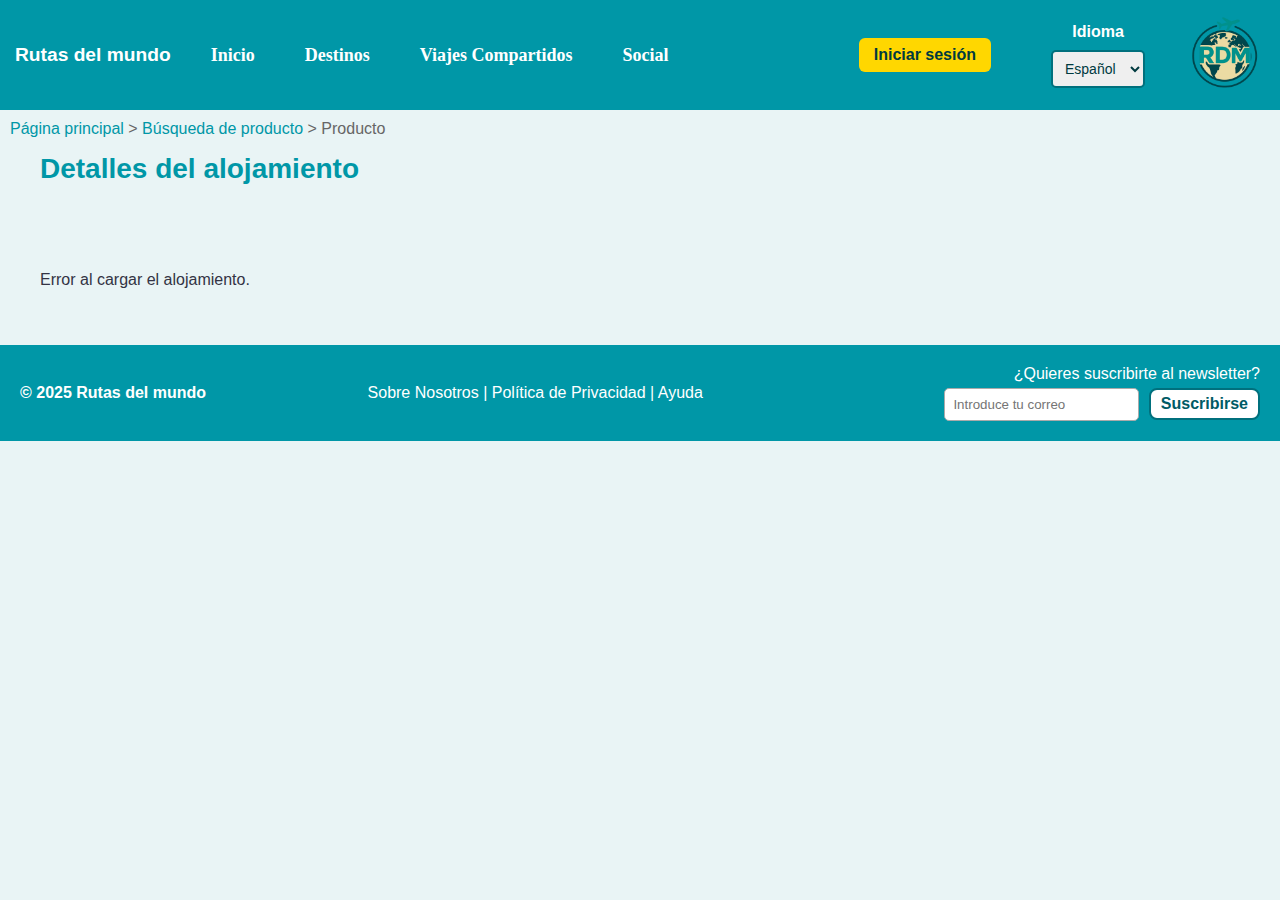
<file: producto.html>
<!DOCTYPE html>
<html lang="es">
<head>
  <meta charset="UTF-8" />
  <meta name="viewport" content="width=device-width, initial-scale=1.0" />
  <title>Producto</title>
  <link rel="stylesheet" href="css/index.css" />
  <link rel="stylesheet" href="css/producto.css" />
</head>
<body>

  <!-- HEADER -->
  <header class="header">
    <div class="menu-btn" id="menu-btn">
      <span></span>
      <span></span>
      <span></span>
    </div>

    <h2 class="titulo">Rutas del mundo</h2>

    <div class="login-btn">
      <a href="/inicioSesion.html" 
      data-section="header" data-value="login">Iniciar sesión</a>
    </div>

    <div class="idioma">
      <label for="Idioma" data-section="header" data-value="language">Idioma</label>
      <select id="Idioma" name="Idioma" data-language-selector>
        <option value="ES" data-language="es">Español</option>
        <option value="FR" data-language="fr">Français</option>
        <option value="EN" data-language="en">English</option>
      </select>
    </div>

    <div class="logo">
      <img src="/imagenes/logo.png" alt="Logo">
    </div>

    <nav id="nav">
      <a href="index.html" data-section="header" data-value="home"><h4>Inicio</h4></a>
      <a href="destinos.html" data-section="header" data-value="destinations"><h4>Destinos</h4></a>
      <a href="viajesCompartidos.html" data-section="header" data-value="shared-trips"><h4>Viajes Compartidos</h4></a>
      <a href="social.html" data-section="header" data-value="social"><h4>Social</h4></a>
    </nav>
  </header>

  <!-- Miga de pan -->
  <div class="breadcrumbs">
    <a href="index.html" data-section="destinations-page" data-value="breadcrumbs-main">Página principal</a> >
    <a id="breadcrumb-busqueda" href="#" data-section="product-result" data-value="breadcrumbs-product">Búsqueda de producto</a> >
    <span id="breadcrumb-producto">Producto</span>
  </div>

  <!-- Título contextual -->
  <h2 class="titulo-producto" data-section="product-result" data-value="title">Detalles del alojamiento</h2>

  <!-- CONTENIDO PRINCIPAL -->
  <main class="producto-layout">

    <!-- Columna izquierda -->
    <div class="columna-izquierda">
      <div class="imagen-principal">
        <img id="imagen-principal" src="" alt="Imagen del alojamiento" />
      </div>

      <div class="descripcion">
        <h3 id="nombre"></h3>
        <p id="descripcion"></p>
      </div>

      <div class="info-servicios">
        <h4 data-section="product-result" data-value="info">Información y comodidades</h4>
        <ul id="servicios-lista"></ul>
        <div class="checkin-checkout">
          <label>Check-in:</label> <span id="checkin">14:00</span><br />
          <label>Check-out:</label> <span id="checkout">11:00</span>
        </div>
      </div>
    </div>

    <!-- Columna derecha -->
    <div class="columna-derecha">
      <div class="valoracion-precio">
        <div class="rating-box">
          <span id="puntuacion" class="puntuacion"></span>
          <span id="rating-text"></span>
          <span id="valoraciones"></span>
          <button id="ver-reseñas" data-section="product-result" data-value="reviews">Ver reseñas</button>
        </div>
        <div class="precio-box">
          <span id="precio"></span>
        </div>
      </div>

      <div class="incluye">
        <h4 data-section="product-result" data-value="whats-included">Qué se incluye</h4>
        <div class="incluye-imagenes" id="incluye-imagenes"></div>
      </div>

      <div class="acciones">
        <button id="elegir-estancia" data-section="product-result" data-value="book-now">Reservar ahora</button>
        <button id="guardar-favorito" data-section="product-result" data-value="favourite">Guardar en favoritos</button>
      </div>
    </div>
  </main>

  <!-- FOOTER -->
  <footer>
    <div class="footer-container">
      <div class="footer-left">
        <p>© 2025 Rutas del mundo</p>
      </div>
      <div class="footer-center">
        <p data-section="footer" data-value="text">Sobre Nosotros | Política de Privacidad | Ayuda</p>
      </div>
      <div class="footer-socials">
        <a href="https://www.facebook.com" aria-label="Facebook">
          <!-- SVG Facebook -->
        </a>
        <a href="https://twitter.com" aria-label="Twitter">
          <!-- SVG Twitter -->
        </a>
        <a href="https://www.instagram.com" aria-label="Instagram">
          <!-- SVG Instagram -->
        </a>
      </div>
      <div class="footer-right">
        <form class="newsletter">
          <label for="email" data-section="footer" data-value="newsletter">¿Quieres suscribirte al newsletter?</label><br>
          <input type="email" id="email" placeholder="Introduce tu correo">
          <button type="submit" data-section="footer" data-value="subscribe-button">Suscribirse</button>
        </form>
      </div>
    </div>
  </footer>

  <script src="js/producto.js"></script>
  <script src="/js/index.js"></script>
  <script src="js/cambiar-idioma.js"></script>
</body>
</html>
</file>
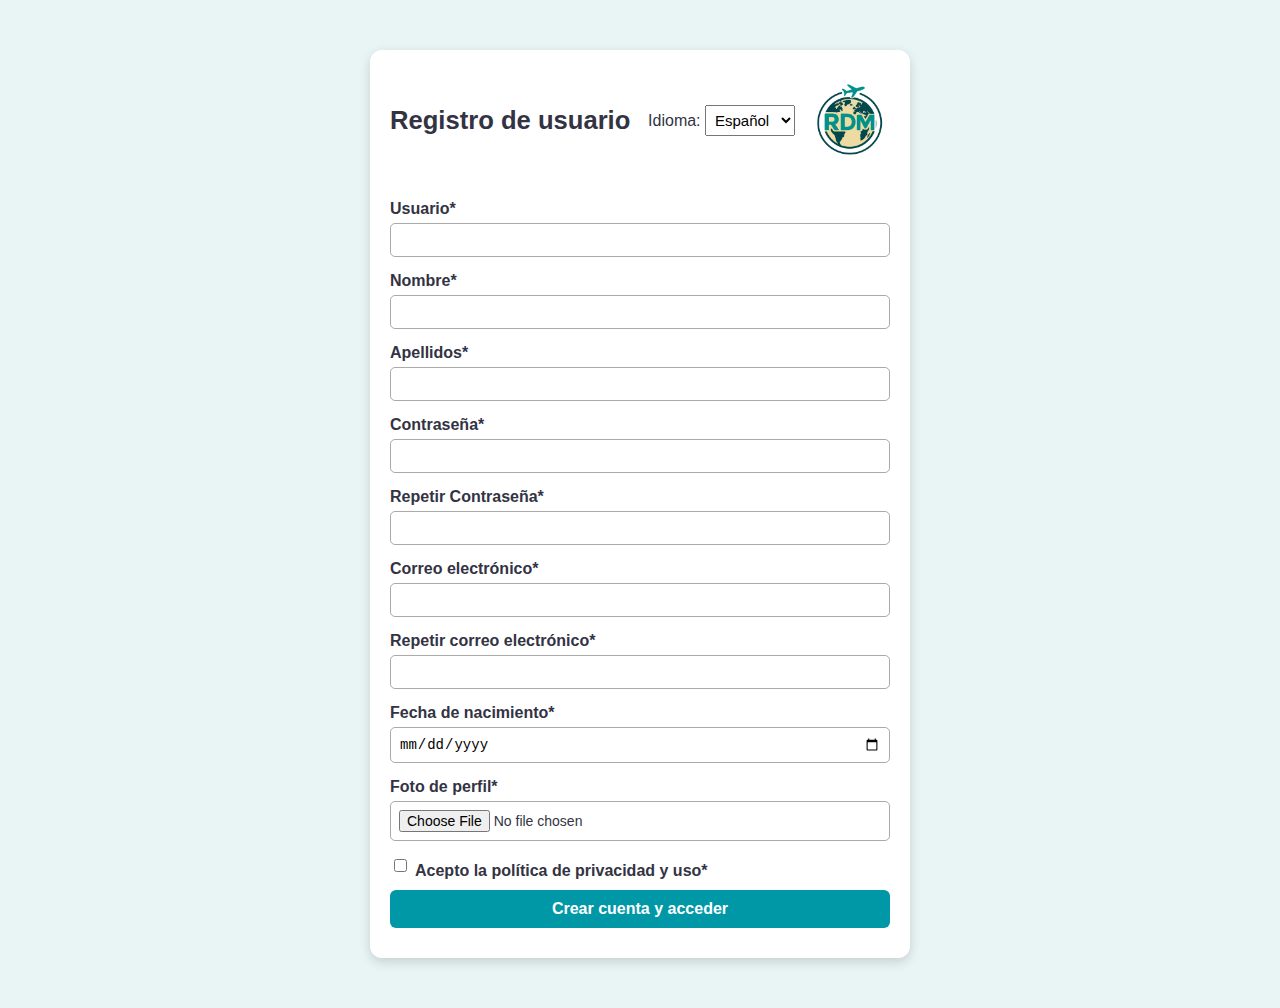
<file: registro.html>
<!DOCTYPE html>
<html lang="es">
<head>
  <meta charset="UTF-8">
  <meta name="viewport" content="width=device-width, initial-scale=1.0">
  <title>Registro de Usuario</title>
  <link rel="stylesheet" href="/css/registro.css">
</head>
<body>

<div class="registro-container">

  <!-- Header registro -->
  <div class="registro-header">
    <h2 data-section="registration" data-value="title">Registro de usuario</h2>
    <div class="registro-header-right">
      <div class="idioma">
        <label for="idioma" data-section="header" data-value="language">Idioma:</label>
        <select id="idioma" data-language-selector>
          <option value="es" data-language="es">Español</option>
          <option value="en" data-language="en">English</option>
          <option value="en">Français</option>
        </select>
      </div>
      <div class="logo">
        <img src="/imagenes/logo.png" alt="Logo Web">
      </div>
    </div>
  </div>

  <!-- Formulario -->
  <form class="registro-form" id="registroForm">
    <label for="usuario" data-section="registration" data-value="username">Usuario*</label>
    <input type="text" id="usuario" name="usuario" required>

    <label for="nombre" data-section="registration" data-value="first-name">Nombre*</label>
    <input type="text" id="nombre" name="nombre" required>

    <label for="apellidos" data-section="registration" data-value="surname">Apellidos*</label>
    <input type="text" id="apellidos" name="apellidos" required>

    <label for="password" data-section="registration" data-value="password">Contraseña*</label>
    <input type="password" id="password" name="password" required>

    <label for="repassword" data-section="registration" data-value="repeat-password">Repetir Contraseña*</label>
    <input type="password" id="repassword" name="repassword" required>

    <label for="email" data-section="registration" data-value="e-mail">Correo electrónico*</label>
    <input type="email" id="email" name="email" required>

    <label for="reemail" data-section="registration" data-value="repeat-e-mail">Repetir correo electrónico*</label>
    <input type="email" id="reemail" name="reemail" required>

    <label for="fechaNacimiento" data-section="registration" data-value="birth-date">Fecha de nacimiento*</label>
    <input type="date" id="fechaNacimiento" name="fechaNacimiento" required>

    <label for="foto" data-section="registration" data-value="profile-picture">Foto de perfil*</label>
    <input type="file" id="foto" name="foto" accept="image/*">

    <div class="privacidad">
      <input type="checkbox" id="acepto" required>
      <label for="acepto" data-section="registration" data-value="privacy-policy">Acepto la política de privacidad y uso*</label>
    </div>

    <button type="submit" id="crearCuenta" data-section="registration" data-value="create-account">Crear cuenta y acceder</button>
  </form>
</div>

<script src="/js/registro.js"></script>
<script src="/js/cambiar-idioma.js"></script>
</body>
</html>
</file>
<file: css/index.css>
/* ----------------------- BASE ----------------------- */
body {
  font-family: Arial, sans-serif;
  margin: 0;
  background: #e9f4f5;
  color: #334;
  overflow-x: hidden; /* Evita desplazamiento horizontal */
}

header {
  background: #0097A7;
  color: #fff;
  display: flex;
  align-items: center;
  justify-content: flex-start;
  padding: 8px 15px;
  font-family: Helvetica, Verdana, Arial;
  position: relative;
  z-index: 1000;
  flex-wrap: wrap;
  text-align: center;
  height: auto;
  gap: 40px; /* Mayor espacio entre elementos del header */
}

/* MENU ICONO DE TRES LINEAS */
.menu-btn {
  display: none; /* solo visible en móvil */
  flex-direction: column;
  justify-content: space-between;
  width: 25px;
  height: 20px;
  cursor: pointer;
  margin-right: 10px;
}

.menu-btn span {
  display: block;
  height: 3px;
  background: white;
  border-radius: 2px;
}

/* TITULO */
header h2 {
  order: 1;
  margin: 0;
  flex: 0 0 auto;
  font-size: 1.2em;
}

/* NAV */
header nav {
  order: 2;
  display: flex; 
  gap: 50px; /* Aumentamos el espacio entre enlaces */
  flex: 1;
  justify-content: flex-start;
}

header nav a {
  color: #fff;
  margin: 0;
  text-decoration: none;
  font-family: Calibri;
  font-size: large;
}

/* LOGO */
.logo {
  order: 5; /* Escritorio: último */
  margin-left: auto; /* empuja a la derecha */
}

.logo img {
  width: 80px; /* tamaño reducido */
  height: auto;
  margin: 5px 0;
}

/* BOTÓN INICIAR SESIÓN EN HEADER */
.login-btn {
  order: 3;
  display: inline-block;
  margin-left: 30px; /* mayor separación */
}

.login-btn a {
  display: inline-block;
  padding: 8px 15px;
  background: #FFD700;
  color: #003a3f;
  font-weight: bold;
  border-radius: 6px;
  text-decoration: none;
  transition: background 0.2s, transform 0.2s;
}

.login-btn a:hover {
  background: #FFC107;
  transform: scale(1.05);
}

/* FOTO DE PERFIL QUE INTERCAMBIA AL BOTON INICIAR SESION CUANDO YA HAY UNA SESION INICIADA */
.perfil-mini {
  width: 60px;
  height: 60px;
  margin-bottom: 5px;
  border-radius: 50%;
  object-fit: cover;
  display: block;
  background-color: transparent !important;
}

.perfil-contenedor {
  display: flex;
  flex-direction: column;
  align-items: center;
  justify-content: center;
  background-color: transparent !important;
}

/* BOTON DE CERRAR SESION DEBAJO DE LA IMAGEN DE FOTO DE PERFIL */
.cerrar-sesion {
  padding: 6px 12px;
  background-color: #d9534f;
  color: white;
  border: none;
  border-radius: 4px;
  font-size: 14px;
  cursor: pointer;
  transition: background 0.2s;
}

.cerrar-sesion:hover {
  background: #c9302c;
}

/* DESPLEGABLE DE CAMBIO DE IDIOMA */
.idioma {
  order: 4;
  display: inline-block;
  text-align: center;
  font-family: Arial, sans-serif;
  margin: 5px 0 5px 20px; /* mayor separación */
}

.idioma label {
  font-weight: bold;
  margin-bottom: 4px;
  display: block;
}

.idioma select {
  font-size: 14px;
  margin-top: 5px;
  padding: 8px;
  border: 2px solid #00707d;
  border-radius: 5px;
  color: #003a3f;
}

/* --------------------- CONTENEDOR PRINCIPAL --------------------- */
.container {
  display: grid;
  grid-template-columns: 3fr 1fr;
  gap: 20px;
  padding: 20px;
  align-items: start;
}

/* --------------------- BARRA DE BÚSQUEDA --------------------- */
.search-section {
  background: #fff;
  padding: 20px;
  text-align: center;
}

.search-section h3 {
  margin-bottom: 15px;
  color: #00707d;
}

.search-form {
  display: flex;
  flex-wrap: wrap;
  gap: 10px;
  justify-content: center;
  align-items: center;
}

.search-form label {
  margin-right: 5px;
  font-weight: bold;
}

.search-form input, 
.search-form select, 
.search-form button {
  padding: 8px;
  border-radius: 5px;
  border: 1px solid #aaa;
  font-size: 14px;
}

.search-form button {
  background: #0097A7;
  color: white;
  border: none;
  font-weight: bold;
  cursor: pointer;
  transition: transform 0.2s, background 0.2s;
}

.search-form button:hover {
  background: #00707d;
}

/* Ayuda de completado de busquedas */

.sugerencias {
  position: absolute;
  background: #fff;
  border: 1px solid #ccc;
  border-radius: 6px;
  max-height: 200px;
  overflow-y: auto;
  width: 250px;
  z-index: 1000;
}

.sugerencias div {
  padding: 8px;
  cursor: pointer;
}

.sugerencias div:hover {
  background: #f0f0f0;
}

/* Placeholder móvil para inputs de fechas y destino */
@media (max-width: 600px) {
  #destino::placeholder {
    text-align: center;
    content: "Quiero ir a...";
  }

  #inicio-viaje::placeholder {
    text-align: center;
    content: "Saldría el...";
  }

  #fin-viaje::placeholder {
    text-align: center;
    content: "Volvería el...";
  }

  .search-form select,
  .search-form input[type="text"],
  .search-form input[type="date"] {
    font-size: 14px;
    padding: 6px 8px;
    width: 90%;
    max-width: 250px;
    text-align: center;
  }
}

/* --------------------- CARDS / CARRUSELES --------------------- */
.carousel-container {
  position: relative;
  margin: 20px 0;
}

.carousel {
  display: flex;
  overflow-x: auto;
  gap: 20px;
  padding: 10px 40px;
  scroll-behavior: smooth;
  position: relative;
}

/* --- Nuevo: para carrusel normal desplazamiento 1 elemento --- */
.card {
  flex: 0 0 50%;
  max-width: 800px;
  border-radius: 12px;
  background: #fff;
  box-shadow: 0 4px 12px rgba(0,0,0,0.2);
  position: relative;
  height: 400px;
  transition: transform 0.3s;
}

.card img {
  width: 100%;
  height: 100%;
  border-radius: 12px;
  object-fit: cover;
}

.card:hover {
  transform: scale(1.02);
}

.card .destino-nombre {
  position: absolute;
  bottom: 5px;
  left: 5px;
  color: white;
  font-weight: bold;
  text-shadow: 1px 1px 4px rgba(0,0,0,0.7);
}

.card .ver-destino {
  position: absolute;
  top: 5px;
  left: 5px;
  padding: 5px 10px;
  background: #007BFF;
  color: white;
  border: none;
  border-radius: 6px;
  cursor: pointer;
  font-size: 12px;
  font-weight: bold;
  transition: transform 0.2s, background 0.2s;
}

.card .ver-destino:hover {
  transform: scale(1.1);
  background: #0056b3;
}

/* Flechas laterales del carrusel */
.carousel-arrow {
  position: absolute;
  top: 50%;
  width: 50px;
  height: 50px;
  background: rgba(0, 112, 125, 0.8);
  color: white;
  font-size: 30px;
  border-radius: 50%;
  display: flex;
  justify-content: center;
  align-items: center;
  cursor: pointer;
  z-index: 1000;
  pointer-events: auto;
  user-select: none;
  transition: transform 0.2s, background 0.2s;
}

.carousel-arrow:hover {
  background: rgba(0, 112, 125, 1);
  transform: scale(1.05);
}

.carousel-arrow.left {
  left: 10px;
}

.carousel-arrow.right {
  right: 10px;
}

/* Flechas para carrusel reseñas y rankings */
.carousel-arrow-small {
  position: absolute;
  top: 45%;
  width: 30px;
  height: 30px;
  background: rgba(0, 112, 125, 0.8);
  color: white;
  font-size: 18px;
  border-radius: 50%;
  display: flex;
  justify-content: center;
  align-items: center;
  cursor: pointer;
  z-index: 1000;
  pointer-events: auto;
  user-select: none;
  transition: transform 0.2s, background 0.2s;
}

.carousel-arrow-small:hover {
  background: rgba(0, 112, 125, 1);
  transform: scale(1.05);
}

.carousel-arrow-small.left {
  left: 5px;
}

.carousel-arrow-small.right {
  right: 5px;
}

/* --- NUEVO: Carrusel de reseñas 1 elemento --- */
.reseñas .carousel {
  padding: 10px;
  gap: 10px;
}

.reseñas .review-card {
  flex: 0 0 100%;
  max-width: 100%;
}

/* --------------------- ASIDE --------------------- */
aside {
  background: #fff;
  padding: 15px;
  border-radius: 8px;
  display: flex;
  flex-direction: column;
  gap: 20px;
  min-width: 280px;
}

/* --------------------- RESEÑAS EN ASIDE --------------------- */
.review-card {
  display: flex;
  flex-direction: column;
  border-radius: 12px;
  background: #f7f9fa;
  box-shadow: 0 4px 12px rgba(0,0,0,0.1);
  padding: 10px;
  gap: 5px;
}

.review-card .usuario-info {
  display: flex;
  align-items: center;
  gap: 10px;
}

.review-card .usuario-info img {
  width: 40px;
  height: 40px;
  border-radius: 50%;
}

.review-card .usuario-datos p {
  margin: 0;
  font-size: 12px;
  color: #00707d;
}

.review-card .texto-review {
  font-size: 14px;
}

.review-card .estrellas {
  color: #FFD700;
}

.review-card .imagen-viaje {
  width: 80px;
  height: 60px;
  object-fit: cover;
  border-radius: 8px;
  margin-top: 5px;
}

/* --------------------- MAPA INTERACTIVO --------------------- */
.mapa-interactivo {
  margin: 20px 0;
  height: 300px;
  background: #cce5ff;
  display: flex;
  align-items: center;
  justify-content: center;
  border-radius: 12px;
  font-weight: bold;
  color: #00707d;
}

/* --------------------- FOOTER --------------------- */
footer {
  background: #0097A7;
  color: #fff;
  padding: 20px;
}

.footer-container {
  display: flex;
  align-items: center;
  justify-content: space-between;
  flex-wrap: wrap;
  gap: 20px; 
}

.footer-left {
  flex: 0 0 auto;
  font-weight: bold;
}

.footer-center {
  flex: 1;
  text-align: center;
}

.footer-socials a {
  margin: 0 10px;
}

.footer-socials .social {
  width: 40px;
  height: 40px;
  transition: transform 0.3s;
}

.footer-socials .social:hover {
  transform: scale(1.2);
}

.footer-right {
  flex: 0 0 auto;
  text-align: right;
}

.footer-right .newsletter input[type="email"] {
  margin-top: 5px;
  padding: 8px;
  border: 1px solid #aaa;
  border-radius: 5px;
}

.footer-right .newsletter button {
  padding: 5px 10px;
  margin-left: 5px;
  border: 2px solid #00707d;
  background: white;
  color: #005b65;
  font-size: 16px;
  font-weight: bold;
  border-radius: 8px;
  cursor: pointer;
  transition: transform 0.2s, background 0.2s;
}

/* --------------------- RESPONSIVE --------------------- */
@media (max-width: 900px) {
  .menu-btn {
    display: flex; /* solo aparece en móvil */
  }

  header nav {
    display: none; /* ocultamos barra de secciones en móvil */
  }

  header {
    flex-direction: row;
    flex-wrap: wrap;
    justify-content: flex-start;
    align-items: center;
    padding: 5px 10px;
    gap: 5px;
  }

  .menu-btn {
    order: 1;
  }

  header h2 {
    order: 2;
    font-size: 1.1em;
    margin: 0 5px;
  }

  .login-btn {
    order: 3;
    margin-left: 5px;
    width: auto;
  }

  .idioma {
    order: 4;
    margin-left: 0;
  }

  .idioma label {
    font-size: 12px;
    margin-bottom: 2px; 
  }

  .idioma select {
    padding: 4px;
    font-size: 12px;
  }

  /* CENTRADO DEL CUERPO EN MÓVIL */
  .container {
    display: flex;
    flex-direction: column;
    align-items: center;     /* centra horizontalmente */
    width: 100%;
    margin: 0 auto;
    padding: 0 10px;         /* margen lateral uniforme */
    box-sizing: border-box;
  }

  .main-section,
  .sidebar {
    width: 100%;
    max-width: 100%;
    margin: 0 auto;
    box-sizing: border-box;
  }

  aside {
    width: 100%;
    margin: 0 auto; /* centra en pantalla */
  }

  .search-form {
    flex-direction: column;
    align-items: stretch;
    width: 100%;
    max-width: 500px;        /* limita ancho para centrado visual */
    margin: 0 auto;
    text-align: center;
    box-sizing: border-box;
  }

  .search-form input,
  .search-form select,
  .search-form button {
    width: 100%;
    max-width: 100%;
    margin: 10px auto;       /* centra cada control */
    text-align: center;
    box-sizing: border-box;
  }

  .campo-hotel {
    width: 100%;
    text-align: center;
  }

  .carousel {
    padding: 10px 0;         /* quita padding lateral excesivo */
    justify-content: flex-start; /* centra las cards */
  }

  .card {
    flex: 0 0 80%;
    height: 300px;
    margin: 0;          /* centra cada tarjeta */
  }

  /* Flechas visibles en móviles (si las usas) */
  .carousel-arrow,
  .carousel-arrow-small {
    display: none;
  }

  .footer-container {
    flex-direction: column;
    align-items: center;
    gap: 15px;
  }

  .footer-left,
  .footer-center,
  .footer-right,
  .footer-socials {
    text-align: center;
    width: 100%;
  }

  .footer-right .newsletter input[type="email"] {
    width: 80%;
    margin-bottom: 10px;
  }

  /* Centrar carruseles del aside */
  .reviews-carousel,
  .top-list,
  .mapa-interactivo {
    margin: 0 auto !important;
    width: 100% !important;
    display: block;
  }
}

@media (max-width: 600px) {
  .card {
    flex: 0 0 90%;
    height: 250px;
    margin: 0; /* refuerzo de centrado */
  }

  .review-card {
    flex-direction: column;
    width: 100%;
    height: auto;
  }

  .top-list li {
    flex-direction: column;
    align-items: flex-start;
  }

  .top-viajeros .carousel {
    padding: 10px;
    gap: 10px;
  }

  .ranking-card {
    flex: 0 0 90%;
    margin: 0 auto;
  }

  /* Ocultar flechas en móvil, solo swipe táctil */
  .top-viajeros .carousel-arrow {
    display: none !important;
  }
}

/* Scroll oculto para carruseles en móvil */
.carousel {
  -webkit-overflow-scrolling: touch;
  scrollbar-width: none;
}

.carousel::-webkit-scrollbar {
  display: none;
}

/* --------------------- NUEVO: FLECHAS FUNCIONALES --------------------- */
.carousel-wrapper {
  position: relative;
}

.carousel-wrapper .carousel-arrow {
  position: absolute;
  top: 50%;
  transform: translateY(-50%);
  z-index: 100; /* ya elevadas las flechas base a 1000 */
}

.carousel-wrapper .carousel-arrow.left {
  left: 10px;
}

.carousel-wrapper .carousel-arrow.right {
  right: 10px;
}

/* --------------------- MENÚ DESPLEGABLE MÓVIL --------------------- */
.mobile-menu {
  display: none;
  flex-direction: column;
  background: #00707d;
  position: fixed;
  top: 60px; /* ajusta según altura del header */
  left: 0;
  width: 100%;
  z-index: 999;
  padding: 10px 0;
  margin-top: 80px;
  box-shadow: 0 4px 8px rgba(0,0,0,0.2);
}

.mobile-menu a {
  color: white;
  padding: 12px 20px;
  text-decoration: none;
  font-weight: bold;
  border-bottom: 1px solid rgba(255,255,255,0.2);
}

.mobile-menu a:hover {
  background: #005b65;
}

/* --------------------- CARRUSEL DE RANKINGS --------------------- */
.top-viajeros {
  margin: 40px 0;
  background: #fff;
  padding: 20px;
  border-radius: 12px;
  box-shadow: 0 4px 12px rgba(0,0,0,0.1);
}

.top-viajeros h3 {
  text-align: center;
  color: #00707d;
  margin-bottom: 20px;
}

.top-viajeros .carousel {
  display: flex;
  overflow-x: auto;
  gap: 20px;
  padding: 10px 40px;
  scroll-behavior: smooth;
}

.ranking-card {
  flex: 0 0 100%;
  max-width: 100%;
  background: #f7f9fa;
  border-radius: 12px;
  box-shadow: 0 4px 12px rgba(0,0,0,0.1);
  padding: 15px;
}

.ranking-card h4 {
  margin-bottom: 10px;
  color: #00707d;
  text-align: center;
}

.ranking-card ol {
  padding-left: 20px;
}

.ranking-card li {
  margin-bottom: 10px;
  display: flex;
  align-items: center;
  gap: 10px;
  font-size: 14px;
}

.ranking-card li img {
  width: 40px;
  height: 40px;
  border-radius: 50%;
}

/* Flechas del carrusel de rankings */
.top-viajeros .carousel-arrow {
  position: absolute;
  top: 50%;
  transform: translateY(-50%);
  width: 40px;
  height: 40px;
  background: rgba(0, 112, 125, 0.8);
  color: white;
  font-size: 24px;
  border-radius: 50%;
  display: flex;
  justify-content: center;
  align-items: center;
  cursor: pointer;
  z-index: 1000;
}

.top-viajeros .carousel-arrow:hover {
  background: rgba(0, 112, 125, 1);
}

.top-viajeros .carousel-arrow.left { left: -10px; }
.top-viajeros .carousel-arrow.right { right: -10px; }

/* Mostrar menú solo en móvil */
@media (max-width: 900px) {
  .mobile-menu.visible {
    display: flex;
  }
}

/* Refuerzo para no desplazar horizontalmente */
html, body {
  max-width: 100%;
  overflow-x: hidden;
}
</file>
<file: css/producto.css>
/* Breadcrumbs */
.breadcrumbs {
  color: #666;
  margin-top: 10px;
  margin-bottom: 15px;
  margin-left: 10px;
  font-size: 1em;
}
.breadcrumbs a {
  text-decoration: none;
  color: #0097A7;
}

/* Título contextual */
.titulo-producto {
  margin: 10px 40px 30px;
  font-size: 28px;
  color: #0097A7;
}

/* Layout general */
.producto-layout {
  display: grid;
  grid-template-columns: 2fr 1fr;
  gap: 40px;
  padding: 40px;
  max-width: 1200px;
  margin: 0 auto;
}

.columna-izquierda,
.columna-derecha {
  display: flex;
  flex-direction: column;
  gap: 30px;
}

/* Imagen principal grande */
.imagen-principal img {
  width: 100%;
  max-height: 500px;
  height: 100%;
  object-fit: cover;
  border-radius: 12px;
  box-shadow: 0 6px 18px rgba(0,0,0,0.15);
}

/* Descripción */
.descripcion h3 {
  font-size: 26px;
  margin-bottom: 10px;
  color: #00707d;
}

.descripcion p {
  font-size: 16px;
  color: #444;
  line-height: 1.6;
}

/* Valoración y precio */
.valoracion-precio {
  display: flex;
  flex-direction: column;
  gap: 15px;
}

.rating-box {
  display: flex;
  flex-direction: column;
  gap: 5px;
}

.puntuacion {
  font-size: 24px;
  font-weight: bold;
  color: #0097A7;
}

#rating-text {
  font-size: 16px;
  color: #555;
}

#valoraciones {
  font-size: 14px;
  color: #777;
}

.precio-box {
  font-size: 24px;
  font-weight: bold;
  color: #00707d;
}

/* Servicios */
.info-servicios h4 {
  font-size: 18px;
  margin-bottom: 10px;
  color: #00707d;
}

#servicios-lista {
  list-style: none;
  padding: 0;
  margin: 0;
}

#servicios-lista li {
  background: #e0f7fa;
  padding: 8px 12px;
  margin-bottom: 6px;
  border-radius: 6px;
  font-size: 16px;
  color: #00707d;
}

/* Check-in / Check-out */
.checkin-checkout {
  margin-top: 20px;
  font-size: 19px;
  color: #333;
}

/* Qué se incluye */
.incluye h4 {
  font-size: 18px;
  margin-bottom: 10px;
  color: #00707d;
}

.incluye-imagenes {
  display: flex;
  flex-wrap: wrap;
  gap: 20px;
}

.incluye-imagenes img {
  width: 300px;
  height: 200px;
  object-fit: cover;
  border-radius: 10px;
  box-shadow: 0 4px 12px rgba(0,0,0,0.15);
  transition: transform 0.3s ease;
  margin-bottom: 30px;
}

.incluye-imagenes img:hover {
  transform: scale(1.05);
}

/* Botones de acción */
.acciones {
  margin-top: 30px;
  display: flex;
  gap: 20px;
}

.acciones button {
  padding: 12px 24px;
  background-color: #0097A7;
  color: white;
  border: none;
  border-radius: 6px;
  cursor: pointer;
  font-weight: bold;
  transition: background-color 0.3s ease;
}

.acciones button:hover {
  background-color: #00707d;
}
</file>
<file: css/registro.css>
body {
  font-family: Arial, sans-serif;
  background: #e9f4f5;
  margin: 0;
  padding: 0;
  color: #334;
}

.registro-container {
  max-width: 500px;
  margin: 50px auto;
  background: #fff;
  border-radius: 12px;
  padding: 30px 20px;
  box-shadow: 0 4px 12px rgba(0,0,0,0.15);
}

.registro-header {
  display: flex;
  justify-content: space-between;
  align-items: center;
  margin-bottom: 40px;
}

.registro-header h2 {
  font-size: 1.6em;
  margin: 0;
}

.registro-header-right {
  display: flex;
  align-items: center;
  gap: 15px;
}

/* ----------------- LOGO ----------------- */
.registro-header-right .logo img {
  width: 80px;      
  height: auto;
  object-fit: contain;
  display: block;
}

/* ----------------- IDIOMA ----------------- */
.idioma select {
  padding: 5px;
  font-size: 15px;
}

.registro-form {
  display: flex;
  flex-direction: column;
  gap: 15px;
}

.registro-form label {
  font-weight: bold;
  margin-bottom: -10px;
}

.registro-form input[type="text"],
.registro-form input[type="password"],
.registro-form input[type="email"],
.registro-form input[type="date"],
.registro-form input[type="file"],
.registro-form select {
  padding: 8px;
  border-radius: 5px;
  border: 1px solid #aaa;
  font-size: 14px;
  width: 100%;
  box-sizing: border-box;
}

.privacidad {
  display: flex;
  align-items: center;
  gap: 5px;
}

button#crearCuenta {
  padding: 10px;
  background: #0097A7;
  color: white;
  border: none;
  border-radius: 6px;
  font-size: 16px;
  font-weight: bold;
  cursor: pointer;
  transition: transform 0.2s, background 0.2s;
}

button#crearCuenta:hover {
  background: #00707d;
  transform: scale(1.02);
}

/* Responsive */
@media (max-width: 500px) {
  .registro-container {
    margin: 20px;
    padding: 20px;
  }

  .registro-header {
    flex-direction: column;
    align-items: flex-start;
    gap: 15px;
  }

  .registro-header-right {
    width: 100%;
    justify-content: space-between;
  }

  .registro-header-right .logo img {
    width: 80px;  /* un poco más pequeño en móvil */
  }
}
</file>
